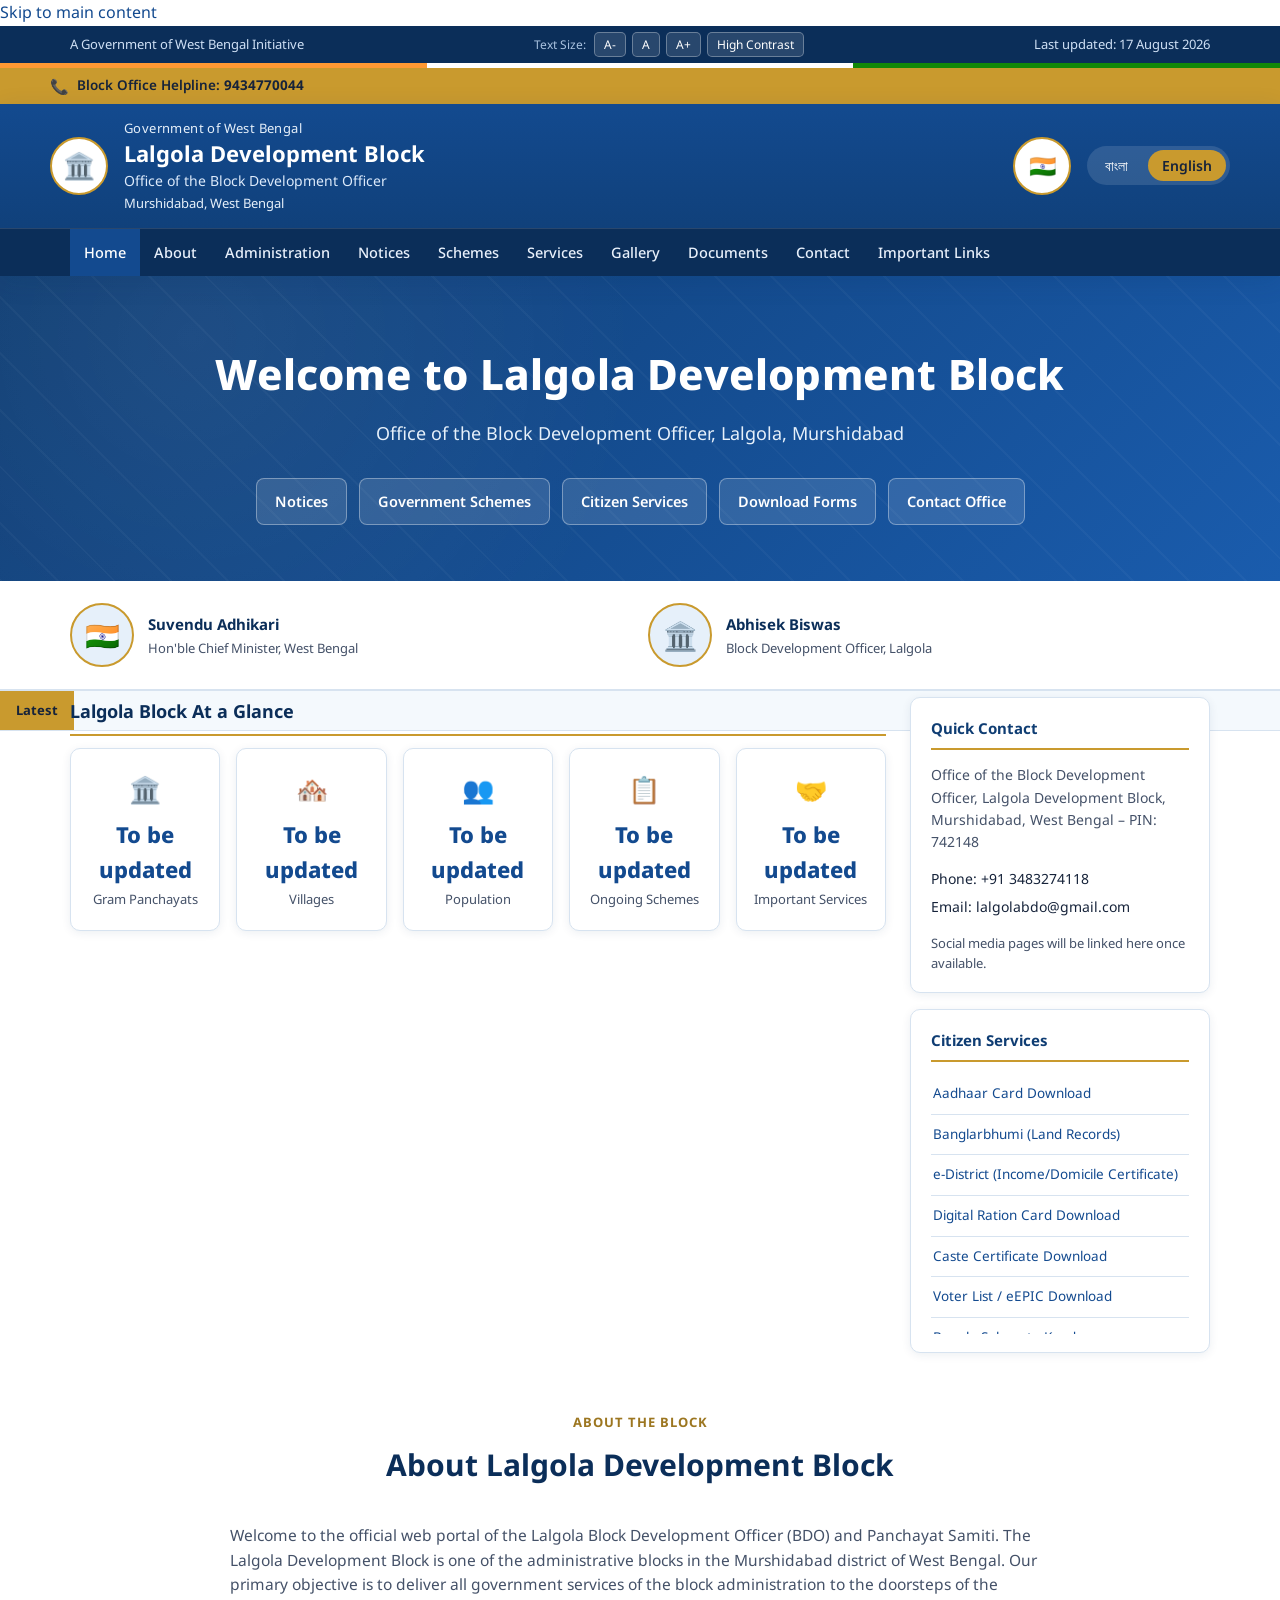
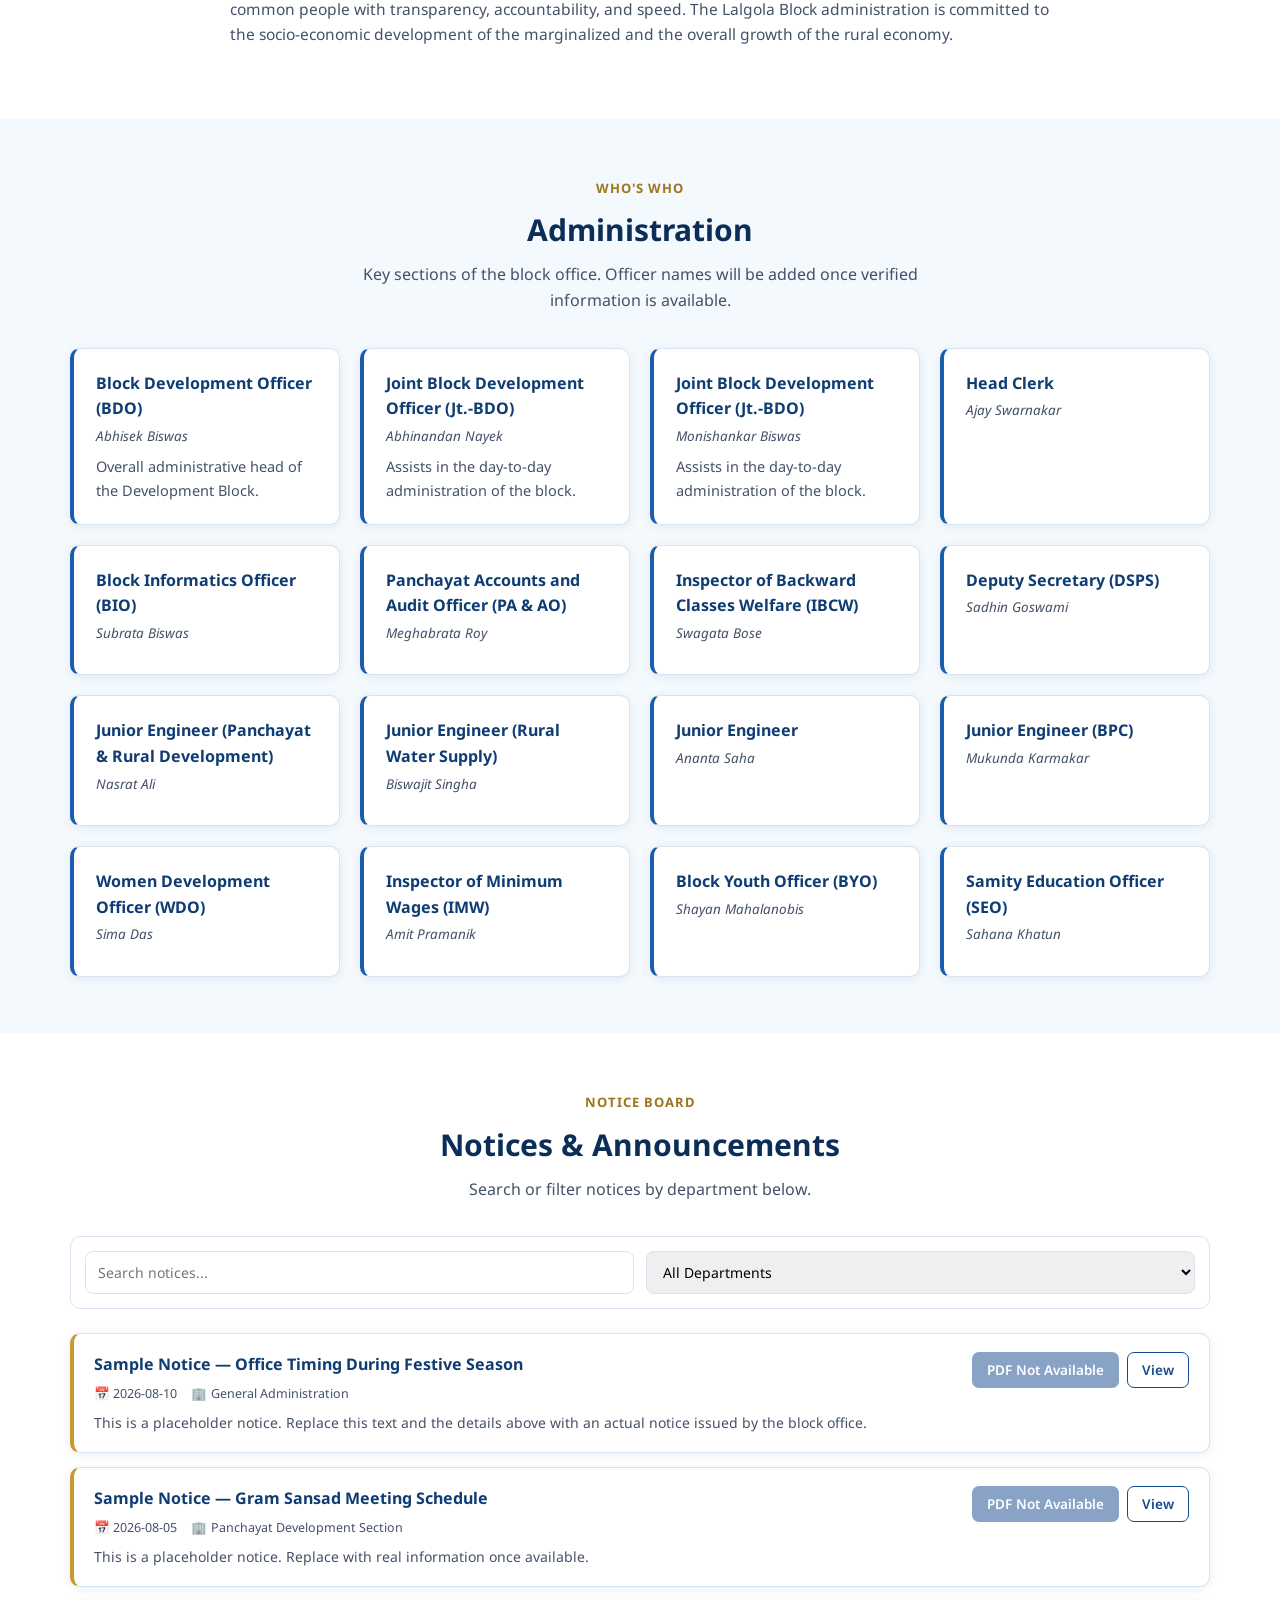
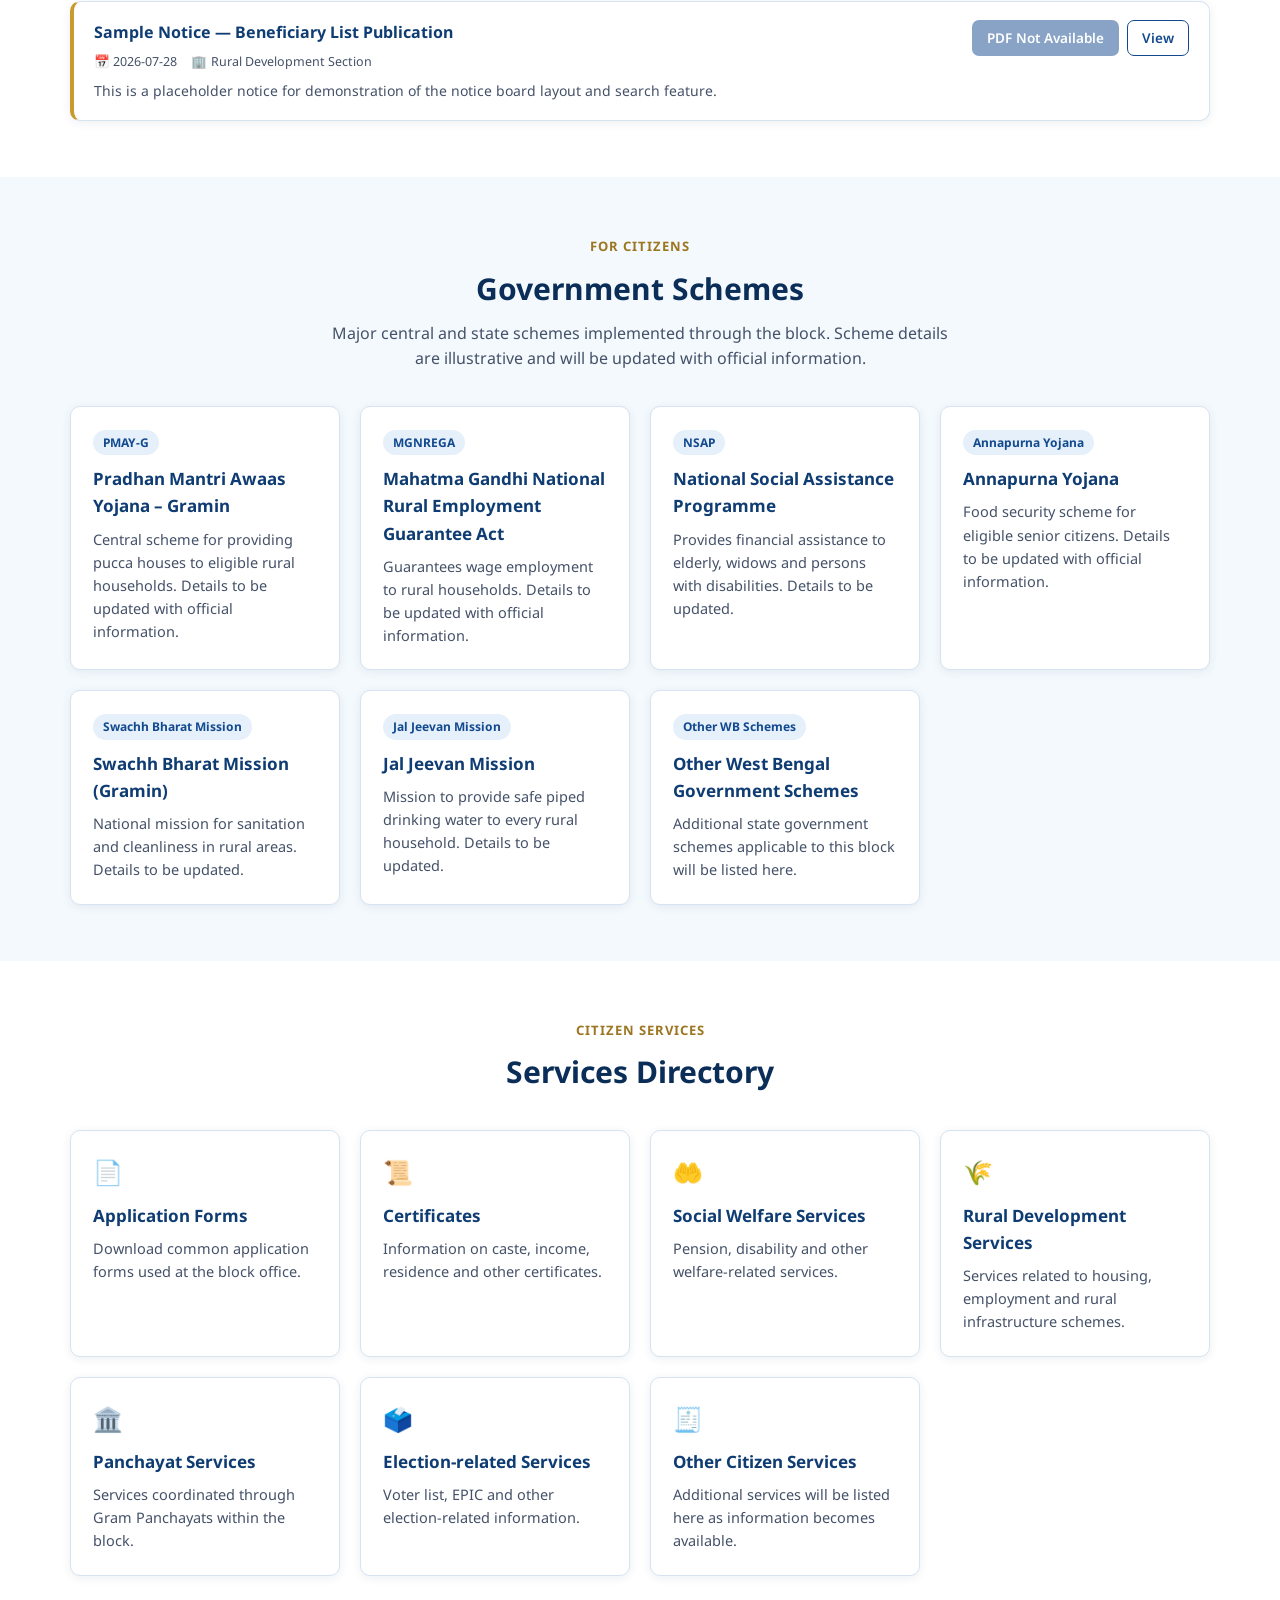
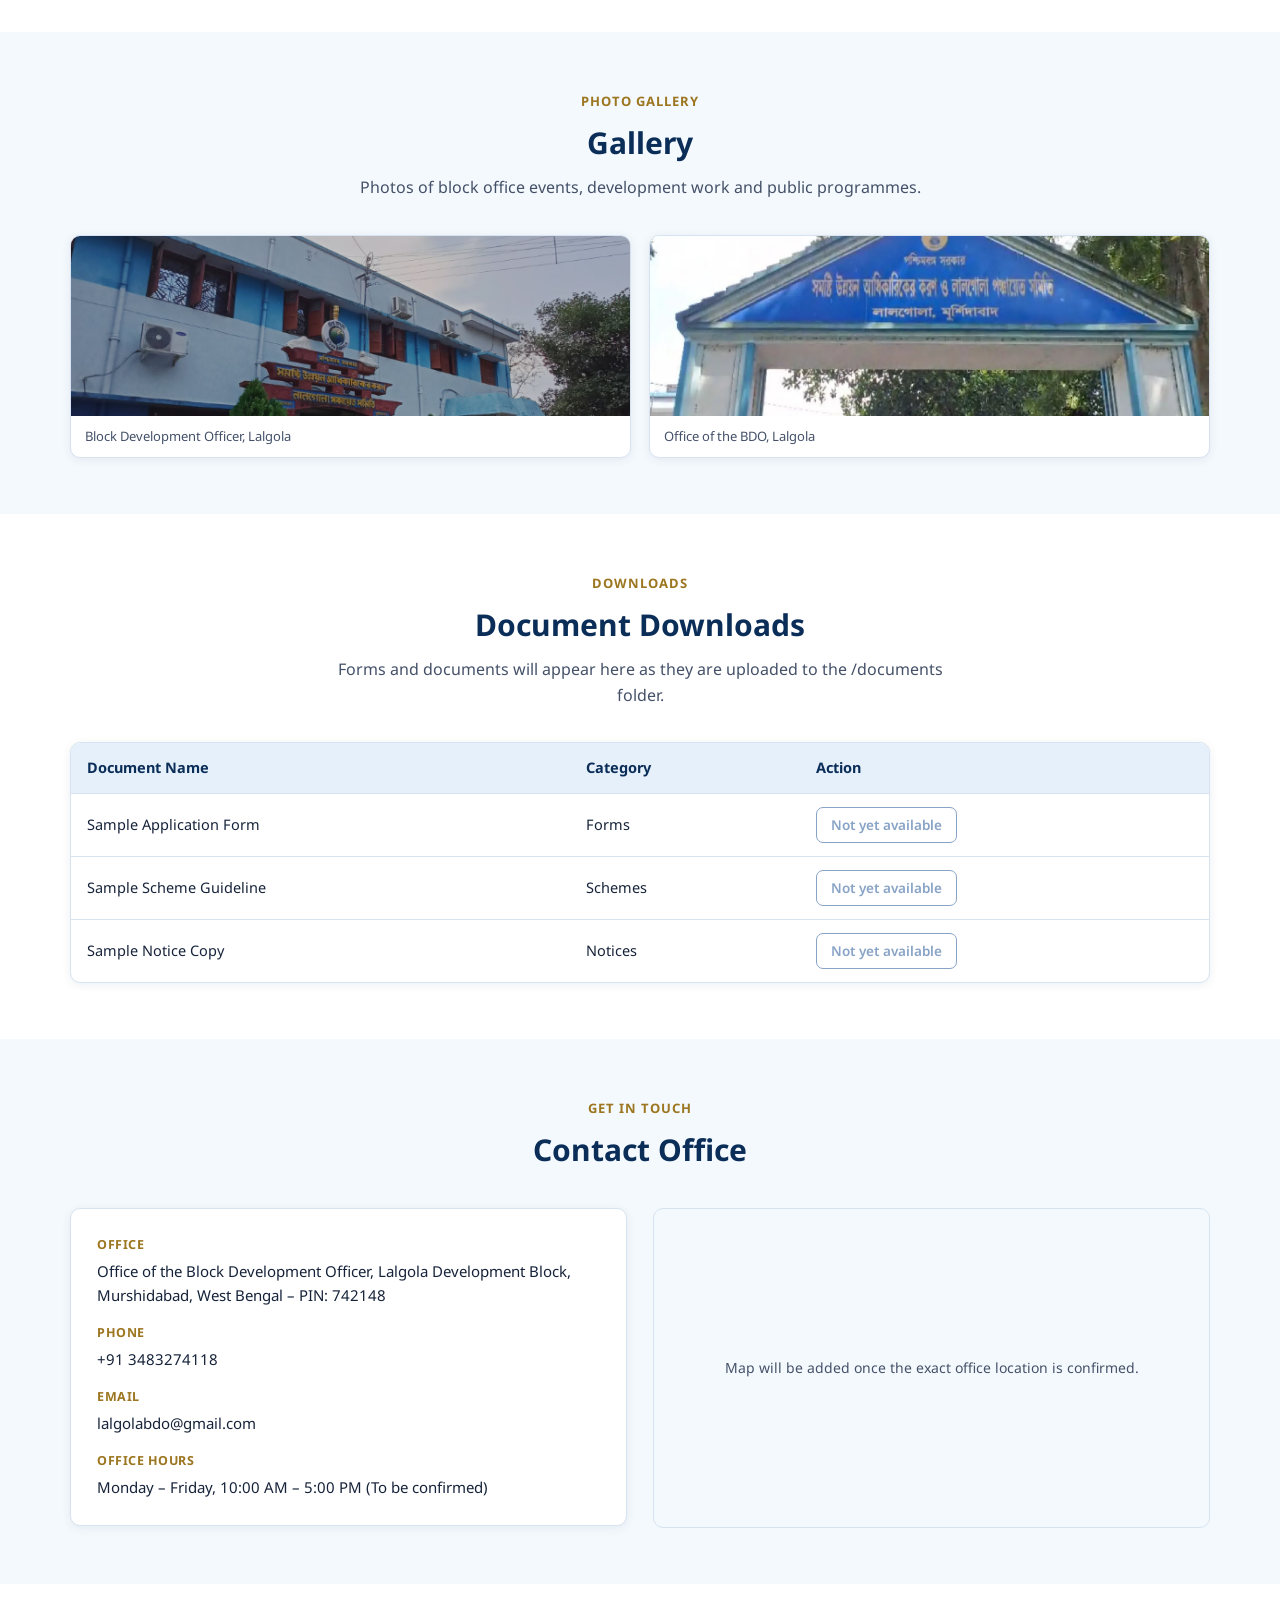
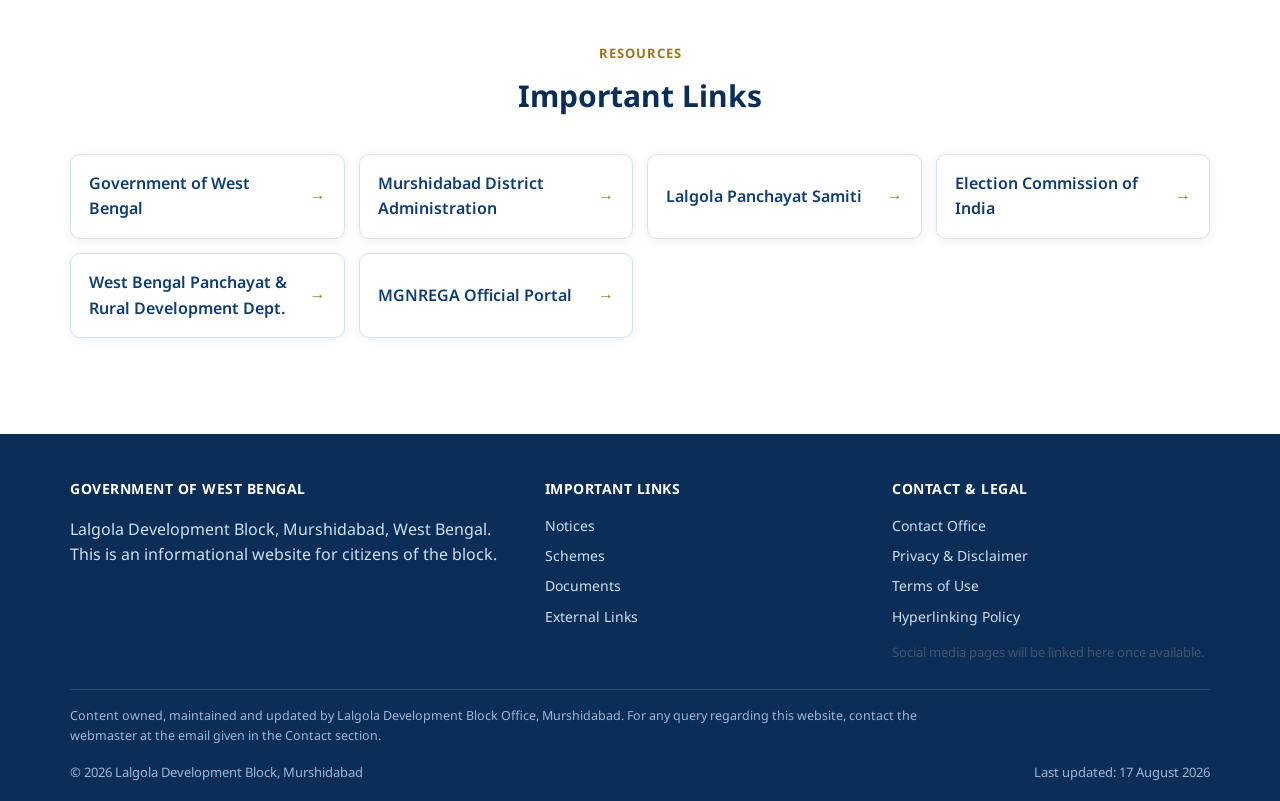
<file: index.html>
<!DOCTYPE html>
<html lang="en">
<head>
<meta charset="UTF-8" />
<meta name="viewport" content="width=device-width, initial-scale=1.0" />
<title>Lalgola Development Block | Office of the Block Development Officer, Murshidabad</title>
<meta name="description" content="Official website of Lalgola Development Block, Murshidabad, West Bengal. Notices, government schemes, citizen services, documents and contact information for the Office of the Block Development Officer." />
<meta name="keywords" content="Lalgola, Lalgola Development Block, BDO Lalgola, Murshidabad, West Bengal Government, Panchayat, MGNREGA, PMAY-G" />
<meta name="author" content="Lalgola Development Block, Government of West Bengal" />
<meta name="robots" content="noindex, nofollow" />
<meta name="google-site-verification" content="Y67OzCxvT1OCyPny6saWtaatB5zUL1qH_mbe_KQlQX0" />
<link rel="canonical" href="https://bdolalgola.github.io/LALGOLA/" />

<!-- Open Graph -->
<meta property="og:type" content="website" />
<meta property="og:title" content="Lalgola Development Block | Government of West Bengal" />
<meta property="og:description" content="Official website of Lalgola Development Block, Murshidabad. Notices, schemes, citizen services and contact information." />
<meta property="og:image" content="assets/og-banner.svg" />
<meta property="og:locale" content="en_IN" />

<link rel="icon" href="assets/favicon.svg" type="image/svg+xml" />
<link rel="stylesheet" href="style.css" />
<link rel="preconnect" href="https://fonts.googleapis.com" />
<link href="https://fonts.googleapis.com/css2?family=Noto+Sans:wght@400;500;600;700;800&family=Noto+Sans+Bengali:wght@400;500;600;700&display=swap" rel="stylesheet" />
</head>
<body data-lang="en">

<a class="skip-link" href="#main-content">Skip to main content</a>

<!-- ============ TOP STRIP / ACCESSIBILITY BAR ============ -->
<div class="top-strip">
  <div class="container top-strip-inner">
    <span>
      <span class="lang-en">A Government of West Bengal Initiative</span>
      <span class="lang-bn">পশ্চিমবঙ্গ সরকারের একটি উদ্যোগ</span>
    </span>
    <div class="a11y-toolbar" role="group" aria-label="Accessibility options">
      <span class="a11y-label lang-en">Text Size:</span>
      <span class="a11y-label lang-bn">লেখার আকার:</span>
      <button type="button" class="js-font-decrease" aria-label="Decrease text size">A-</button>
      <button type="button" class="js-font-reset" aria-label="Reset text size">A</button>
      <button type="button" class="js-font-increase" aria-label="Increase text size">A+</button>
      <button type="button" class="js-contrast-toggle" aria-pressed="false">
        <span class="lang-en">High Contrast</span><span class="lang-bn">হাই কনট্রাস্ট</span>
      </button>
    </div>
    <span class="hide-mobile">
      <span class="lang-en">Last updated: <span class="js-last-updated"></span></span>
      <span class="lang-bn">সর্বশেষ আপডেট: <span class="js-last-updated"></span></span>
    </span>
  </div>
</div>
<div class="tricolor-strip" aria-hidden="true"></div>

<!-- ============ HELPLINE BANNER ============ -->
<div class="helpline-banner">
  <div class="container helpline-inner">
    <span class="helpline-icon" aria-hidden="true">📞</span>
    <span>
      <span class="lang-en">Block Office Helpline:</span>
      <span class="lang-bn">ব্লক কার্যালয় হেল্পলাইন:</span>
      <strong class="js-helpline"></strong>
    </span>
  </div>
</div>

<!-- ============ HEADER ============ -->
<header class="site-header">
  <div class="container header-main">
    <div class="emblem" aria-hidden="true">🏛️</div>
    <div class="header-text">
      <p class="govt-line js-govt-line"></p>
      <h1 class="block-name js-block-name"></h1>
      <p class="office-title js-office-title"></p>
      <p class="district js-district"></p>
    </div>
    <div class="emblem emblem-secondary" aria-hidden="true">🇮🇳</div>
    <div class="lang-switch" role="group" aria-label="Language switch">
      <button type="button" data-lang-btn="bn" aria-pressed="false">বাংলা</button>
      <button type="button" data-lang-btn="en" aria-pressed="true">English</button>
    </div>
  </div>

  <nav class="site-nav" aria-label="Primary">
    <div class="container nav-inner">
      <button class="menu-toggle js-menu-toggle" aria-expanded="false" aria-controls="primary-menu">
        <span aria-hidden="true">☰</span>
        <span class="lang-en">Menu</span>
        <span class="lang-bn">মেনু</span>
      </button>
      <ul class="nav-list js-nav-list" id="primary-menu">
        <li><a href="#home"><span class="lang-en">Home</span><span class="lang-bn">হোম</span></a></li>
        <li><a href="#about"><span class="lang-en">About</span><span class="lang-bn">সম্পর্কে</span></a></li>
        <li><a href="#administration"><span class="lang-en">Administration</span><span class="lang-bn">প্রশাসন</span></a></li>
        <li><a href="#notices"><span class="lang-en">Notices</span><span class="lang-bn">বিজ্ঞপ্তি</span></a></li>
        <li><a href="#schemes"><span class="lang-en">Schemes</span><span class="lang-bn">প্রকল্প</span></a></li>
        <li><a href="#services"><span class="lang-en">Services</span><span class="lang-bn">পরিষেবা</span></a></li>
        <li><a href="#gallery"><span class="lang-en">Gallery</span><span class="lang-bn">গ্যালারি</span></a></li>
        <li><a href="#documents"><span class="lang-en">Documents</span><span class="lang-bn">নথি</span></a></li>
        <li><a href="#contact"><span class="lang-en">Contact</span><span class="lang-bn">যোগাযোগ</span></a></li>
        <li><a href="#important-links"><span class="lang-en">Important Links</span><span class="lang-bn">গুরুত্বপূর্ণ লিঙ্ক</span></a></li>
      </ul>
    </div>
  </nav>
</header>

<main id="main-content">

  <!-- ============ HOME / HERO ============ -->
  <section id="home">
    <div class="hero">
      <div class="container hero-inner">
        <h1 class="js-hero-title"></h1>
        <p class="subtitle js-hero-subtitle"></p>
        <div class="quick-links">
          <a href="#notices">
            <span class="lang-en">Notices</span><span class="lang-bn">বিজ্ঞপ্তি</span>
          </a>
          <a href="#schemes">
            <span class="lang-en">Government Schemes</span><span class="lang-bn">সরকারি প্রকল্প</span>
          </a>
          <a href="#services">
            <span class="lang-en">Citizen Services</span><span class="lang-bn">নাগরিক পরিষেবা</span>
          </a>
          <a href="#documents">
            <span class="lang-en">Download Forms</span><span class="lang-bn">ফর্ম ডাউনলোড</span>
          </a>
          <a href="#contact">
            <span class="lang-en">Contact Office</span><span class="lang-bn">কার্যালয়ে যোগাযোগ</span>
          </a>
        </div>
      </div>
    </div>

    <!-- Leadership strip -->
    <div class="leadership-strip">
      <div class="container leadership-inner js-leadership-inner"></div>
    </div>

    <!-- Latest notice marquee -->
    <div class="marquee-bar">
      <span class="marquee-label">
        <span class="lang-en">Latest</span><span class="lang-bn">সাম্প্রতিক</span>
      </span>
      <div class="marquee-track">
        <div class="marquee-content js-marquee-content"></div>
      </div>
    </div>

    <div class="container">
      <div class="home-layout">
        <div class="home-main">
          <h2 class="glance-heading">
            <span class="lang-en">Lalgola Block At a Glance</span>
            <span class="lang-bn">এক নজরে লালগোলা ব্লক</span>
          </h2>
          <div class="stats-grid js-stats-grid"></div>
        </div>
        <aside class="home-sidebar">
          <div class="sidebar-card">
            <h3>
              <span class="lang-en">Quick Contact</span><span class="lang-bn">দ্রুত যোগাযোগ</span>
            </h3>
            <p class="js-contact-address" style="font-size:14px;color:var(--ink-soft);"></p>
            <p style="font-size:14px;margin:6px 0;">
              <span class="lang-en">Phone:</span><span class="lang-bn">ফোন:</span>
              <span class="js-contact-phone"></span>
            </p>
            <p style="font-size:14px;margin:6px 0;">
              <span class="lang-en">Email:</span><span class="lang-bn">ইমেল:</span>
              <span class="js-contact-email"></span>
            </p>
            <div class="social-links js-social-links" aria-label="Social media links"></div>
          </div>

          <div class="sidebar-card">
            <h3>
              <span class="lang-en">Citizen Services</span><span class="lang-bn">নাগরিক পরিষেবা</span>
            </h3>
            <ul class="sidebar-link-list js-quick-service-links"></ul>
          </div>
        </aside>
      </div>
    </div>
  </section>

  <!-- ============ ABOUT ============ -->
  <section id="about" class="section">
    <div class="container">
      <div class="section-head">
        <span class="eyebrow">
          <span class="lang-en">About the Block</span><span class="lang-bn">ব্লক সম্পর্কে</span>
        </span>
        <h2 class="js-about-heading"></h2>
      </div>
      <div class="about-text js-about-body"></div>
    </div>
  </section>

  <!-- ============ ADMINISTRATION ============ -->
  <section id="administration" class="section alt">
    <div class="container">
      <div class="section-head">
        <span class="eyebrow"><span class="lang-en">Who's Who</span><span class="lang-bn">প্রশাসনিক কাঠামো</span></span>
        <h2><span class="lang-en">Administration</span><span class="lang-bn">প্রশাসন</span></h2>
        <p>
          <span class="lang-en">Key sections of the block office. Officer names will be added once verified information is available.</span>
          <span class="lang-bn">ব্লক কার্যালয়ের প্রধান শাখাসমূহ। যাচাইকৃত তথ্য পাওয়া গেলে আধিকারিকদের নাম যুক্ত করা হবে।</span>
        </p>
      </div>
      <div class="card-grid js-admin-grid"></div>
    </div>
  </section>

  <!-- ============ NOTICE BOARD ============ -->
  <section id="notices" class="section">
    <div class="container">
      <div class="section-head">
        <span class="eyebrow"><span class="lang-en">Notice Board</span><span class="lang-bn">নোটিশ বোর্ড</span></span>
        <h2><span class="lang-en">Notices &amp; Announcements</span><span class="lang-bn">বিজ্ঞপ্তি ও ঘোষণা</span></h2>
        <p>
          <span class="lang-en">Search or filter notices by department below.</span>
          <span class="lang-bn">নীচে বিভাগ অনুযায়ী বিজ্ঞপ্তি অনুসন্ধান বা ফিল্টার করুন।</span>
        </p>
      </div>

      <div class="notice-toolbar">
        <label class="visually-hidden" for="notice-search">
          <span class="lang-en">Search notices</span><span class="lang-bn">বিজ্ঞপ্তি অনুসন্ধান করুন</span>
        </label>
        <input type="search" id="notice-search" class="js-notice-search" placeholder="Search notices..." />

        <label class="visually-hidden" for="notice-dept">
          <span class="lang-en">Filter by department</span><span class="lang-bn">বিভাগ অনুযায়ী ফিল্টার করুন</span>
        </label>
        <select id="notice-dept" class="js-notice-dept"></select>
      </div>

      <div class="notice-list js-notice-list"></div>
    </div>
  </section>

  <!-- ============ SCHEMES ============ -->
  <section id="schemes" class="section alt">
    <div class="container">
      <div class="section-head">
        <span class="eyebrow"><span class="lang-en">For Citizens</span><span class="lang-bn">নাগরিকদের জন্য</span></span>
        <h2><span class="lang-en">Government Schemes</span><span class="lang-bn">সরকারি প্রকল্প</span></h2>
        <p>
          <span class="lang-en">Major central and state schemes implemented through the block. Scheme details are illustrative and will be updated with official information.</span>
          <span class="lang-bn">ব্লকের মাধ্যমে বাস্তবায়িত প্রধান কেন্দ্রীয় ও রাজ্য প্রকল্প। প্রকল্পের বিবরণ উদাহরণস্বরূপ এবং অফিসিয়াল তথ্য দিয়ে আপডেট করা হবে।</span>
        </p>
      </div>
      <div class="card-grid js-schemes-grid"></div>
    </div>
  </section>

  <!-- ============ SERVICES ============ -->
  <section id="services" class="section">
    <div class="container">
      <div class="section-head">
        <span class="eyebrow"><span class="lang-en">Citizen Services</span><span class="lang-bn">নাগরিক পরিষেবা</span></span>
        <h2><span class="lang-en">Services Directory</span><span class="lang-bn">পরিষেবা তালিকা</span></h2>
      </div>
      <div class="card-grid js-services-grid"></div>
    </div>
  </section>

  <!-- ============ GALLERY ============ -->
  <section id="gallery" class="section alt">
    <div class="container">
      <div class="section-head">
        <span class="eyebrow"><span class="lang-en">Photo Gallery</span><span class="lang-bn">ফটো গ্যালারি</span></span>
        <h2><span class="lang-en">Gallery</span><span class="lang-bn">গ্যালারি</span></h2>
        <p>
          <span class="lang-en">Photos of block office events, development work and public programmes.</span>
          <span class="lang-bn">ব্লক কার্যালয়ের অনুষ্ঠান, উন্নয়নমূলক কাজ এবং জনসাধারণের কর্মসূচির ছবি।</span>
        </p>
      </div>
      <div class="gallery-grid js-gallery-grid"></div>
    </div>
  </section>

  <!-- ============ DOCUMENTS ============ -->
  <section id="documents" class="section">
    <div class="container">
      <div class="section-head">
        <span class="eyebrow"><span class="lang-en">Downloads</span><span class="lang-bn">ডাউনলোড</span></span>
        <h2><span class="lang-en">Document Downloads</span><span class="lang-bn">নথি ডাউনলোড</span></h2>
        <p>
          <span class="lang-en">Forms and documents will appear here as they are uploaded to the /documents folder.</span>
          <span class="lang-bn">/documents ফোল্ডারে আপলোড করা হলে ফর্ম ও নথি এখানে প্রদর্শিত হবে।</span>
        </p>
      </div>
      <div class="doc-table-wrap">
        <table class="doc-table">
          <thead>
            <tr>
              <th><span class="lang-en">Document Name</span><span class="lang-bn">নথির নাম</span></th>
              <th><span class="lang-en">Category</span><span class="lang-bn">বিভাগ</span></th>
              <th><span class="lang-en">Action</span><span class="lang-bn">পদক্ষেপ</span></th>
            </tr>
          </thead>
          <tbody class="js-doc-tbody"></tbody>
        </table>
      </div>
    </div>
  </section>

  <!-- ============ CONTACT ============ -->
  <section id="contact" class="section alt">
    <div class="container">
      <div class="section-head">
        <span class="eyebrow"><span class="lang-en">Get in Touch</span><span class="lang-bn">যোগাযোগ করুন</span></span>
        <h2><span class="lang-en">Contact Office</span><span class="lang-bn">কার্যালয়ে যোগাযোগ</span></h2>
      </div>
      <div class="contact-grid">
        <div class="contact-card">
          <dl>
            <dt><span class="lang-en">Office</span><span class="lang-bn">কার্যালয়</span></dt>
            <dd class="js-contact-address"></dd>
            <dt><span class="lang-en">Phone</span><span class="lang-bn">ফোন</span></dt>
            <dd class="js-contact-phone"></dd>
            <dt><span class="lang-en">Email</span><span class="lang-bn">ইমেল</span></dt>
            <dd class="js-contact-email"></dd>
            <dt><span class="lang-en">Office Hours</span><span class="lang-bn">অফিসের সময়</span></dt>
            <dd class="js-contact-hours"></dd>
          </dl>
        </div>
        <div class="map-embed js-map-embed"></div>
      </div>
    </div>
  </section>

  <!-- ============ IMPORTANT LINKS ============ -->
  <section id="important-links" class="section">
    <div class="container">
      <div class="section-head">
        <span class="eyebrow"><span class="lang-en">Resources</span><span class="lang-bn">সম্পদ</span></span>
        <h2><span class="lang-en">Important Links</span><span class="lang-bn">গুরুত্বপূর্ণ লিঙ্ক</span></h2>
      </div>
      <div class="links-grid js-links-grid"></div>
    </div>
  </section>

</main>

<!-- ============ FOOTER ============ -->
<footer class="site-footer">
  <div class="container">
    <div class="footer-grid">
      <div>
        <h4><span class="lang-en">Government of West Bengal</span><span class="lang-bn">পশ্চিমবঙ্গ সরকার</span></h4>
        <p>
          <span class="lang-en">Lalgola Development Block, Murshidabad, West Bengal. This is an informational website for citizens of the block.</span>
          <span class="lang-bn">লালগোলা উন্নয়ন ব্লক, মুর্শিদাবাদ, পশ্চিমবঙ্গ। এটি ব্লকের নাগরিকদের জন্য একটি তথ্যমূলক ওয়েবসাইট।</span>
        </p>
      </div>
      <div>
        <h4><span class="lang-en">Important Links</span><span class="lang-bn">গুরুত্বপূর্ণ লিঙ্ক</span></h4>
        <ul>
          <li><a href="#notices"><span class="lang-en">Notices</span><span class="lang-bn">বিজ্ঞপ্তি</span></a></li>
          <li><a href="#schemes"><span class="lang-en">Schemes</span><span class="lang-bn">প্রকল্প</span></a></li>
          <li><a href="#documents"><span class="lang-en">Documents</span><span class="lang-bn">নথি</span></a></li>
          <li><a href="#important-links"><span class="lang-en">External Links</span><span class="lang-bn">বাহ্যিক লিঙ্ক</span></a></li>
        </ul>
      </div>
      <div>
        <h4><span class="lang-en">Contact &amp; Legal</span><span class="lang-bn">যোগাযোগ ও আইনি তথ্য</span></h4>
        <ul>
          <li><a href="#contact"><span class="lang-en">Contact Office</span><span class="lang-bn">কার্যালয়ে যোগাযোগ</span></a></li>
          <li><a href="disclaimer.html"><span class="lang-en">Privacy &amp; Disclaimer</span><span class="lang-bn">গোপনীয়তা ও দাবিত্যাগ</span></a></li>
          <li><a href="disclaimer.html"><span class="lang-en">Terms of Use</span><span class="lang-bn">ব্যবহারের শর্তাবলী</span></a></li>
          <li><a href="disclaimer.html"><span class="lang-en">Hyperlinking Policy</span><span class="lang-bn">হাইপারলিঙ্ক নীতি</span></a></li>
        </ul>
        <div class="social-links js-social-links footer-social" aria-label="Social media links"></div>
      </div>
    </div>
    <div class="footer-policy-line">
      <span class="lang-en">Content owned, maintained and updated by Lalgola Development Block Office, Murshidabad. For any query regarding this website, contact the webmaster at the email given in the Contact section.</span>
      <span class="lang-bn">এই ওয়েবসাইটের কনটেন্ট লালগোলা উন্নয়ন ব্লক কার্যালয়, মুর্শিদাবাদ কর্তৃক মালিকানাধীন, রক্ষণাবেক্ষণ ও হালনাগাদকৃত। এই ওয়েবসাইট সম্পর্কে কোনো প্রশ্নের জন্য যোগাযোগ বিভাগে দেওয়া ইমেলে যোগাযোগ করুন।</span>
    </div>
    <div class="footer-bottom">
      <span>&copy; <span class="js-year"></span> <span class="lang-en">Lalgola Development Block, Murshidabad</span><span class="lang-bn">লালগোলা উন্নয়ন ব্লক, মুর্শিদাবাদ</span></span>
      <span class="lang-en">Last updated: <span class="js-last-updated"></span></span>
      <span class="lang-bn">সর্বশেষ আপডেট: <span class="js-last-updated"></span></span>
    </div>
  </div>
</footer>

<script src="data.js"></script>
<script src="script.js"></script>
</body>
</html>
</file>
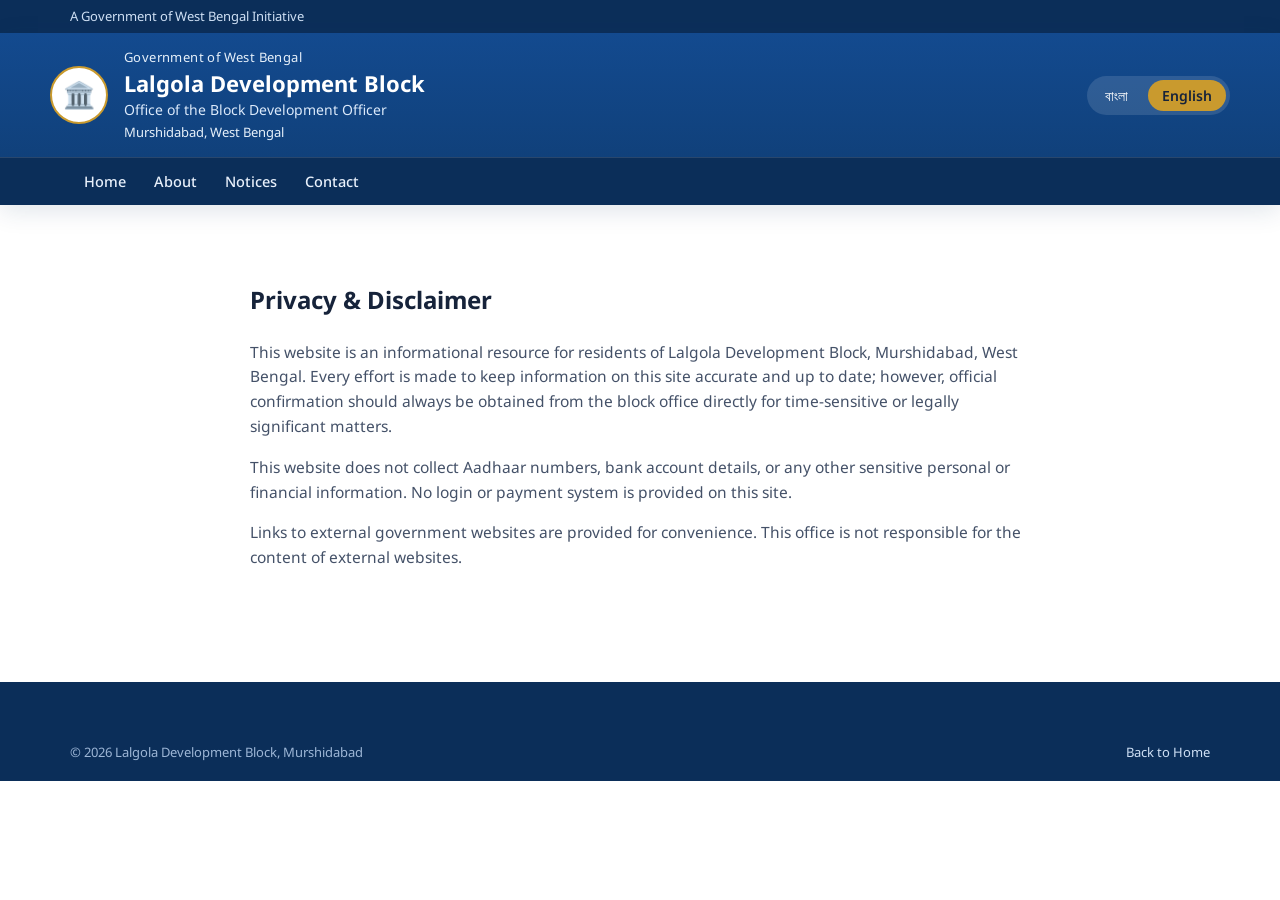
<file: disclaimer.html>
<!DOCTYPE html>
<html lang="en">
<head>
<meta charset="UTF-8" />
<meta name="viewport" content="width=device-width, initial-scale=1.0" />
<title>Privacy &amp; Disclaimer | Lalgola Development Block</title>
<meta name="robots" content="noindex, nofollow" />
<link rel="icon" href="assets/favicon.svg" type="image/svg+xml" />
<link rel="stylesheet" href="style.css" />
<link rel="preconnect" href="https://fonts.googleapis.com" />
<link href="https://fonts.googleapis.com/css2?family=Noto+Sans:wght@400;500;600;700;800&family=Noto+Sans+Bengali:wght@400;500;600;700&display=swap" rel="stylesheet" />
</head>
<body data-lang="en">

<div class="top-strip">
  <div class="container">
    <span class="lang-en">A Government of West Bengal Initiative</span>
    <span class="lang-bn">পশ্চিমবঙ্গ সরকারের একটি উদ্যোগ</span>
  </div>
</div>

<header class="site-header">
  <div class="container header-main">
    <div class="emblem" aria-hidden="true">🏛️</div>
    <div class="header-text">
      <p class="govt-line js-govt-line"></p>
      <h1 class="block-name js-block-name"></h1>
      <p class="office-title js-office-title"></p>
      <p class="district js-district"></p>
    </div>
    <div class="lang-switch" role="group" aria-label="Language switch">
      <button type="button" data-lang-btn="bn" aria-pressed="false">বাংলা</button>
      <button type="button" data-lang-btn="en" aria-pressed="true">English</button>
    </div>
  </div>
  <nav class="site-nav" aria-label="Primary">
    <div class="container nav-inner">
      <button class="menu-toggle js-menu-toggle" aria-expanded="false" aria-controls="primary-menu">
        <span aria-hidden="true">☰</span>
        <span class="lang-en">Menu</span><span class="lang-bn">মেনু</span>
      </button>
      <ul class="nav-list js-nav-list" id="primary-menu">
        <li><a href="index.html#home"><span class="lang-en">Home</span><span class="lang-bn">হোম</span></a></li>
        <li><a href="index.html#about"><span class="lang-en">About</span><span class="lang-bn">সম্পর্কে</span></a></li>
        <li><a href="index.html#notices"><span class="lang-en">Notices</span><span class="lang-bn">বিজ্ঞপ্তি</span></a></li>
        <li><a href="index.html#contact"><span class="lang-en">Contact</span><span class="lang-bn">যোগাযোগ</span></a></li>
      </ul>
    </div>
  </nav>
</header>

<main id="main-content">
  <section class="section">
    <div class="container about-text">
      <h2><span class="lang-en">Privacy &amp; Disclaimer</span><span class="lang-bn">গোপনীয়তা ও দাবিত্যাগ</span></h2>

      <p>
        <span class="lang-en">This website is an informational resource for residents of Lalgola Development Block, Murshidabad, West Bengal. Every effort is made to keep information on this site accurate and up to date; however, official confirmation should always be obtained from the block office directly for time-sensitive or legally significant matters.</span>
        <span class="lang-bn">এই ওয়েবসাইটটি পশ্চিমবঙ্গের মুর্শিদাবাদ জেলার লালগোলা উন্নয়ন ব্লকের বাসিন্দাদের জন্য একটি তথ্যমূলক সম্পদ। এই সাইটের তথ্য যথাসম্ভব সঠিক ও হালনাগাদ রাখার চেষ্টা করা হয়; তবে সময়-সংবেদনশীল বা আইনগতভাবে গুরুত্বপূর্ণ বিষয়ে সর্বদা ব্লক কার্যালয় থেকে সরাসরি অফিসিয়াল নিশ্চিতকরণ নেওয়া উচিত।</span>
      </p>

      <p>
        <span class="lang-en">This website does not collect Aadhaar numbers, bank account details, or any other sensitive personal or financial information. No login or payment system is provided on this site.</span>
        <span class="lang-bn">এই ওয়েবসাইট আধার নম্বর, ব্যাংক অ্যাকাউন্টের বিবরণ বা অন্য কোনো স্পর্শকাতর ব্যক্তিগত বা আর্থিক তথ্য সংগ্রহ করে না। এই সাইটে কোনো লগইন বা পেমেন্ট ব্যবস্থা নেই।</span>
      </p>

      <p>
        <span class="lang-en">Links to external government websites are provided for convenience. This office is not responsible for the content of external websites.</span>
        <span class="lang-bn">সুবিধার জন্য বাহ্যিক সরকারি ওয়েবসাইটের লিঙ্ক দেওয়া হয়েছে। এই কার্যালয় বাহ্যিক ওয়েবসাইটের বিষয়বস্তুর জন্য দায়ী নয়।</span>
      </p>
    </div>
  </section>
</main>

<footer class="site-footer">
  <div class="container footer-bottom">
    <span>&copy; <span class="js-year"></span> <span class="lang-en">Lalgola Development Block, Murshidabad</span><span class="lang-bn">লালগোলা উন্নয়ন ব্লক, মুর্শিদাবাদ</span></span>
    <a href="index.html" style="color:#cfe0f5;"><span class="lang-en">Back to Home</span><span class="lang-bn">হোমে ফিরুন</span></a>
  </div>
</footer>

<script src="data.js"></script>
<script src="script.js"></script>
</body>
</html>
</file>
<file: style.css>
/* ==========================================================================
   LALGOLA DEVELOPMENT BLOCK — STYLESHEET 
   Primary theme: Government Blue. Edit CSS variables below to re-theme.
   ========================================================================== */

:root {
  --blue-900: #0b2e59;
  --blue-800: #0f3d73;
  --blue-700: #134a8f;
  --blue-600: #1a5cad;
  --blue-500: #2571c9;
  --blue-100: #e6f0fa;
  --blue-50:  #f4f9fd;
  --gold: #c99a2e;
  --gold-dark: #9c7620;
  --ink: #16233a;
  --ink-soft: #445168;
  --border: #d7e3f0;
  --white: #ffffff;
  --success-bg: #eaf7ee;
  --success-ink: #1e7a3c;
  --radius: 10px;
  --shadow: 0 2px 10px rgba(11, 46, 89, 0.08);
  --shadow-md: 0 6px 24px rgba(11, 46, 89, 0.12);
  --font-en: "Noto Sans", "Segoe UI", Arial, sans-serif;
  --font-bn: "Noto Sans Bengali", "Noto Sans", Arial, sans-serif;
  --header-h: 128px;
}

* { box-sizing: border-box; }

html { scroll-behavior: smooth; }

body {
  margin: 0;
  font-family: var(--font-en);
  color: var(--ink);
  background: var(--white);
  line-height: 1.6;
  font-size: 16px;
  -webkit-font-smoothing: antialiased;
}

body[data-lang="bn"] { font-family: var(--font-bn); }

img { max-width: 100%; display: block; }

a { color: var(--blue-700); text-decoration: none; }
a:hover { text-decoration: underline; }

.container {
  max-width: 1180px;
  margin: 0 auto;
  padding: 0 20px;
}

/* Focus visibility for accessibility */
a:focus-visible, button:focus-visible, input:focus-visible {
  outline: 3px solid var(--gold);
  outline-offset: 2px;
}

@media (prefers-reduced-motion: reduce) {
  * { animation-duration: 0.01ms !important; animation-iteration-count: 1 !important; transition-duration: 0.01ms !important; scroll-behavior: auto !important; }
}

/* Language toggling: elements carry both languages; JS hides one */
[data-en], [data-bn] { }
body[data-lang="en"] .lang-bn { display: none !important; }
body[data-lang="bn"] .lang-en { display: none !important; }

/* --------------------------------------------------------------------
   TOP STRIP
   -------------------------------------------------------------------- */
.top-strip {
  background: var(--blue-900);
  color: #cfe0f5;
  font-size: 13px;
}
.top-strip .container {
  display: flex;
  justify-content: space-between;
  align-items: center;
  padding-top: 6px;
  padding-bottom: 6px;
  flex-wrap: wrap;
  gap: 6px;
}
.top-strip-inner { justify-content: space-between; }
.hide-mobile { display: inline; }
@media (max-width: 700px) { .hide-mobile { display: none; } }

.a11y-toolbar {
  display: flex;
  align-items: center;
  gap: 6px;
  flex-wrap: wrap;
}
.a11y-label { font-size: 12px; color: #a9c2e0; margin-right: 2px; }
.a11y-toolbar button {
  background: rgba(255,255,255,0.12);
  border: 1px solid rgba(255,255,255,0.3);
  color: var(--white);
  border-radius: 5px;
  padding: 3px 9px;
  font-size: 12px;
  cursor: pointer;
  font-family: inherit;
}
.a11y-toolbar button:hover { background: var(--gold); color: var(--ink); }
.a11y-toolbar button[aria-pressed="true"] { background: var(--gold); color: var(--ink); font-weight: 700; }

.tricolor-strip {
  height: 5px;
  background: linear-gradient(90deg, #FF9933 0 33.33%, #FFFFFF 33.33% 66.66%, #138808 66.66% 100%);
}

.helpline-banner {
  background: var(--gold);
  color: var(--ink);
  font-size: 13.5px;
  font-weight: 600;
}
.helpline-inner {
  display: flex;
  align-items: center;
  gap: 8px;
  padding: 6px 0;
}
.helpline-icon { font-size: 15px; }

/* High contrast mode */
body[data-contrast="high"] {
  --blue-900: #000000;
  --blue-800: #001a3d;
  --blue-700: #002966;
  --blue-600: #003d99;
  --blue-500: #0052cc;
  --blue-100: #ffffff;
  --blue-50: #ffffff;
  --gold: #ffcc00;
  --gold-dark: #997a00;
  --ink: #000000;
  --ink-soft: #000000;
  --border: #000000;
  background: #ffffff;
}
body[data-contrast="high"] .card,
body[data-contrast="high"] .notice-item,
body[data-contrast="high"] .sidebar-card,
body[data-contrast="high"] .stat-card { border: 2px solid #000; }

.top-strip .skip-link {
  position: absolute;
  left: -9999px;
  top: 0;
  background: var(--gold);
  color: var(--ink);
  padding: 8px 14px;
  z-index: 1000;
  border-radius: 0 0 6px 0;
}
.top-strip .skip-link:focus {
  left: 0;
}

/* --------------------------------------------------------------------
   HEADER
   -------------------------------------------------------------------- */
.site-header {
  background: linear-gradient(180deg, var(--blue-700), var(--blue-800));
  color: var(--white);
  position: sticky;
  top: 0;
  z-index: 500;
  box-shadow: var(--shadow-md);
}

.header-main {
  display: flex;
  align-items: center;
  gap: 16px;
  padding: 14px 0;
}

.emblem {
  width: 58px;
  height: 58px;
  flex: 0 0 auto;
  border-radius: 50%;
  background: var(--white);
  display: flex;
  align-items: center;
  justify-content: center;
  border: 2px solid var(--gold);
  font-size: 26px;
}
.emblem-secondary { display: none; }
@media (min-width: 640px) {
  .emblem-secondary { display: flex; font-size: 22px; }
}

.header-text { flex: 1 1 auto; min-width: 0; }
.header-text .govt-line {
  font-size: 13px;
  letter-spacing: 0.4px;
  color: var(--blue-100);
  margin: 0 0 2px;
}
.header-text .block-name {
  font-size: 22px;
  font-weight: 700;
  margin: 0;
  line-height: 1.25;
}
.header-text .office-title {
  font-size: 14px;
  margin: 2px 0 0;
  color: #dceafb;
}
.header-text .district {
  font-size: 13px;
  color: var(--blue-100);
  margin: 1px 0 0;
}

.lang-switch {
  flex: 0 0 auto;
  display: flex;
  gap: 6px;
  background: rgba(255,255,255,0.12);
  border-radius: 20px;
  padding: 4px;
}
.lang-switch button {
  border: none;
  background: transparent;
  color: var(--white);
  padding: 6px 14px;
  border-radius: 16px;
  font-size: 14px;
  cursor: pointer;
  font-family: inherit;
}
.lang-switch button.active {
  background: var(--gold);
  color: var(--ink);
  font-weight: 600;
}

/* Nav */
.site-nav {
  background: var(--blue-900);
  border-top: 1px solid rgba(255,255,255,0.12);
}
.nav-inner {
  display: flex;
  align-items: center;
  justify-content: space-between;
}
.nav-list {
  list-style: none;
  display: flex;
  margin: 0;
  padding: 0;
  flex-wrap: wrap;
}
.nav-list a {
  display: block;
  color: #e8f0fb;
  padding: 12px 14px;
  font-size: 14.5px;
  font-weight: 500;
  white-space: nowrap;
}
.nav-list a:hover,
.nav-list a:focus-visible,
.nav-list a.active {
  background: var(--blue-700);
  text-decoration: none;
  color: var(--white);
}

.menu-toggle {
  display: none;
  background: none;
  border: 1px solid rgba(255,255,255,0.4);
  color: var(--white);
  border-radius: 6px;
  padding: 8px 12px;
  font-size: 14px;
  margin: 8px 0;
  cursor: pointer;
}

@media (max-width: 880px) {
  .menu-toggle { display: inline-flex; align-items: center; gap: 8px; }
  .nav-inner { flex-direction: column; align-items: stretch; }
  .nav-list {
    flex-direction: column;
    max-height: 0;
    overflow: hidden;
    transition: max-height 0.3s ease;
  }
  .nav-list.open { max-height: 600px; }
  .nav-list a { padding: 12px 6px; border-top: 1px solid rgba(255,255,255,0.08); }
}

/* --------------------------------------------------------------------
   HERO
   -------------------------------------------------------------------- */
.hero {
  background:
    radial-gradient(circle at 15% 20%, rgba(255,255,255,0.06), transparent 40%),
    linear-gradient(135deg, var(--blue-800), var(--blue-600));
  color: var(--white);
  padding: 64px 0 56px;
  text-align: center;
  position: relative;
  overflow: hidden;
}
.hero::after {
  content: "";
  position: absolute;
  inset: 0;
  background-image: repeating-linear-gradient(45deg, rgba(255,255,255,0.03) 0 2px, transparent 2px 40px);
  pointer-events: none;
}
.hero-inner { position: relative; }
.hero h1 {
  font-size: clamp(26px, 4.4vw, 42px);
  margin: 0 0 12px;
  font-weight: 800;
  letter-spacing: 0.2px;
}
.hero p.subtitle {
  font-size: clamp(15px, 2vw, 18px);
  color: var(--blue-100);
  max-width: 640px;
  margin: 0 auto 30px;
}

.quick-links {
  display: flex;
  flex-wrap: wrap;
  gap: 12px;
  justify-content: center;
  margin-top: 8px;
}
.quick-links a {
  background: rgba(255,255,255,0.12);
  border: 1px solid rgba(255,255,255,0.35);
  color: var(--white);
  padding: 11px 18px;
  border-radius: 8px;
  font-size: 14.5px;
  font-weight: 600;
  transition: transform 0.15s ease, background 0.15s ease;
}
.quick-links a:hover {
  background: var(--gold);
  border-color: var(--gold);
  color: var(--ink);
  text-decoration: none;
  transform: translateY(-2px);
}

/* --------------------------------------------------------------------
   LEADERSHIP STRIP (CM / BDO cards)
   -------------------------------------------------------------------- */
.leadership-strip {
  background: var(--white);
  border-bottom: 1px solid var(--border);
}
.leadership-inner {
  display: grid;
  grid-template-columns: repeat(auto-fit, minmax(220px, 1fr));
  gap: 16px;
  padding: 22px 20px;
}
.leader-card {
  display: flex;
  align-items: center;
  gap: 14px;
}
.leader-photo {
  width: 64px;
  height: 64px;
  border-radius: 50%;
  background: var(--blue-100);
  display: flex;
  align-items: center;
  justify-content: center;
  font-size: 28px;
  border: 2px solid var(--gold);
  flex: 0 0 auto;
}
.leader-name { font-weight: 700; color: var(--blue-900); font-size: 15px; margin: 0; }
.leader-title { font-size: 13px; color: var(--ink-soft); margin: 2px 0 0; }

.glance-heading {
  font-size: 18px;
  color: var(--blue-900);
  margin: 0 0 12px;
  padding-bottom: 8px;
  border-bottom: 2px solid var(--gold);
}

/* --------------------------------------------------------------------
   MARQUEE / LATEST NOTICE STRIP
   -------------------------------------------------------------------- */
.marquee-bar {
  background: var(--blue-50);
  border-bottom: 1px solid var(--border);
  border-top: 1px solid var(--border);
  display: flex;
  align-items: center;
}
.marquee-label {
  flex: 0 0 auto;
  background: var(--gold);
  color: var(--ink);
  font-weight: 700;
  font-size: 13px;
  padding: 9px 16px;
  white-space: nowrap;
}
.marquee-track {
  overflow: hidden;
  flex: 1 1 auto;
  white-space: nowrap;
  position: relative;
}
.marquee-content {
  display: inline-block;
  padding-left: 100%;
  animation: marquee 28s linear infinite;
  font-size: 14px;
  color: var(--blue-800);
}
.marquee-content span { margin-right: 60px; }
@keyframes marquee {
  from { transform: translateX(0); }
  to { transform: translateX(-100%); }
}
@media (prefers-reduced-motion: reduce) {
  .marquee-content { animation: none; padding-left: 0; }
}

/* --------------------------------------------------------------------
   SECTIONS — GENERIC
   -------------------------------------------------------------------- */
.section {
  padding: 56px 0;
}
.section.alt {
  background: var(--blue-50);
}
.section-head {
  text-align: center;
  margin-bottom: 34px;
}
.section-head .eyebrow {
  color: var(--gold-dark);
  font-weight: 700;
  font-size: 13px;
  letter-spacing: 1px;
  text-transform: uppercase;
}
.section-head h2 {
  font-size: clamp(22px, 3vw, 30px);
  margin: 6px 0 8px;
  color: var(--blue-900);
}
.section-head p {
  color: var(--ink-soft);
  max-width: 640px;
  margin: 0 auto;
}

/* --------------------------------------------------------------------
   STATS CARDS
   -------------------------------------------------------------------- */
.stats-grid {
  display: grid;
  grid-template-columns: repeat(5, 1fr);
  gap: 16px;
  margin-top: -34px;
  position: relative;
  z-index: 2;
}
.stat-card {
  background: var(--white);
  border: 1px solid var(--border);
  border-radius: var(--radius);
  box-shadow: var(--shadow);
  text-align: center;
  padding: 20px 12px;
}
.stat-card .icon { font-size: 26px; }
.stat-card .value {
  font-size: 22px;
  font-weight: 800;
  color: var(--blue-700);
  margin: 6px 0 2px;
}
.stat-card .label { font-size: 13px; color: var(--ink-soft); }

@media (max-width: 900px) {
  .stats-grid { grid-template-columns: repeat(2, 1fr); margin-top: 24px; }
}

/* --------------------------------------------------------------------
   HOME PAGE LAYOUT (main + sidebar)
   -------------------------------------------------------------------- */
.home-layout {
  display: grid;
  grid-template-columns: 1fr 300px;
  gap: 24px;
  align-items: start;
  margin-top: -34px;
  position: relative;
  z-index: 2;
}
.home-main .stats-grid { margin-top: 0; }
.home-sidebar {
  display: grid;
  gap: 16px;
}
.sidebar-card {
  background: var(--white);
  border: 1px solid var(--border);
  border-radius: var(--radius);
  box-shadow: var(--shadow);
  padding: 18px 20px;
}
.sidebar-card h3 {
  margin: 0 0 12px;
  font-size: 15px;
  color: var(--blue-800);
  border-bottom: 2px solid var(--gold);
  padding-bottom: 8px;
}
.sidebar-link-list {
  list-style: none;
  margin: 0;
  padding: 0;
  max-height: 260px;
  overflow-y: auto;
}
.sidebar-link-list li { border-bottom: 1px solid var(--border); }
.sidebar-link-list li:last-child { border-bottom: none; }
.sidebar-link-list a {
  display: block;
  padding: 9px 2px;
  font-size: 13.5px;
  color: var(--blue-700);
}
.sidebar-link-list a:hover { color: var(--blue-900); text-decoration: none; background: var(--blue-50); }

.social-links {
  display: flex;
  gap: 10px;
  margin-top: 14px;
  font-size: 13px;
  color: var(--ink-soft);
}
.social-links a {
  display: inline-flex;
  align-items: center;
  justify-content: center;
  width: 34px;
  height: 34px;
  border-radius: 50%;
  background: var(--blue-100);
  font-size: 16px;
  text-decoration: none;
}
.social-links a:hover { background: var(--gold); }
.footer-social {
  margin-top: 14px;
}
.footer-social a {
  background: rgba(255,255,255,0.14);
  color: var(--white);
}
.footer-social a:hover { background: var(--gold); }

@media (max-width: 950px) {
  .home-layout { grid-template-columns: 1fr; margin-top: 24px; }
}

/* --------------------------------------------------------------------
   PHOTO GALLERY
   -------------------------------------------------------------------- */
.gallery-grid {
  display: grid;
  grid-template-columns: repeat(auto-fit, minmax(220px, 1fr));
  gap: 18px;
}
.gallery-item {
  margin: 0;
  background: var(--white);
  border: 1px solid var(--border);
  border-radius: var(--radius);
  overflow: hidden;
  box-shadow: var(--shadow);
}
.gallery-item img {
  width: 100%;
  height: 180px;
  object-fit: cover;
  background: var(--blue-50);
}
.gallery-item figcaption {
  padding: 10px 14px;
  font-size: 13px;
  color: var(--ink-soft);
}

/* --------------------------------------------------------------------
   CARD GRIDS (general)
   -------------------------------------------------------------------- */
.card-grid {
  display: grid;
  grid-template-columns: repeat(auto-fit, minmax(260px, 1fr));
  gap: 20px;
}
.card {
  background: var(--white);
  border: 1px solid var(--border);
  border-radius: var(--radius);
  padding: 22px;
  box-shadow: var(--shadow);
  transition: transform 0.15s ease, box-shadow 0.15s ease;
}
.card:hover { transform: translateY(-3px); box-shadow: var(--shadow-md); }
.card h3 {
  margin: 0 0 8px;
  color: var(--blue-800);
  font-size: 17px;
}
.card p { margin: 0; color: var(--ink-soft); font-size: 14.5px; }
.card .card-icon { font-size: 24px; margin-bottom: 10px; display: block; }
.card .tag {
  display: inline-block;
  background: var(--blue-100);
  color: var(--blue-700);
  font-size: 12px;
  font-weight: 700;
  padding: 3px 10px;
  border-radius: 20px;
  margin-bottom: 10px;
}

/* Administration cards get a left accent */
.admin-card {
  border-left: 4px solid var(--blue-600);
}
.admin-card .role { color: var(--blue-800); font-weight: 700; margin: 0 0 4px; font-size: 16px; }
.admin-card .name { color: var(--ink-soft); font-size: 13.5px; margin: 0 0 8px; font-style: italic; }

/* --------------------------------------------------------------------
   ABOUT
   -------------------------------------------------------------------- */
.about-text p {
  color: var(--ink-soft);
  margin: 0 0 16px;
  font-size: 15.5px;
}
.about-text { max-width: 820px; margin: 0 auto; }

/* --------------------------------------------------------------------
   NOTICE BOARD
   -------------------------------------------------------------------- */
.notice-toolbar {
  display: flex;
  gap: 12px;
  flex-wrap: wrap;
  margin-bottom: 24px;
  background: var(--white);
  border: 1px solid var(--border);
  padding: 14px;
  border-radius: var(--radius);
}
.notice-toolbar input[type="search"],
.notice-toolbar select {
  padding: 10px 12px;
  border: 1px solid var(--border);
  border-radius: 8px;
  font-size: 14px;
  font-family: inherit;
  flex: 1 1 200px;
  min-width: 160px;
}
.notice-list {
  display: grid;
  gap: 14px;
}
.notice-item {
  background: var(--white);
  border: 1px solid var(--border);
  border-left: 4px solid var(--gold);
  border-radius: var(--radius);
  padding: 18px 20px;
  box-shadow: var(--shadow);
  display: flex;
  flex-wrap: wrap;
  gap: 12px;
  justify-content: space-between;
  align-items: flex-start;
}
.notice-main { flex: 1 1 320px; }
.notice-thumb {
  width: 100px;
  height: 100px;
  object-fit: cover;
  border-radius: 8px;
  flex: 0 0 auto;
  background: var(--blue-50);
}
.notice-main h3 { margin: 0 0 6px; font-size: 16px; color: var(--blue-800); }
.notice-meta {
  font-size: 12.5px;
  color: var(--ink-soft);
  margin-bottom: 8px;
  display: flex;
  gap: 14px;
  flex-wrap: wrap;
}
.notice-meta span { display: inline-flex; align-items: center; gap: 4px; }
.notice-desc { font-size: 14px; color: var(--ink-soft); margin: 0; }
.notice-actions {
  display: flex;
  gap: 8px;
  flex-wrap: wrap;
  flex: 0 0 auto;
}
.btn {
  display: inline-block;
  padding: 8px 14px;
  border-radius: 7px;
  font-size: 13.5px;
  font-weight: 600;
  cursor: pointer;
  border: 1px solid transparent;
  font-family: inherit;
}
.btn-primary { background: var(--blue-700); color: var(--white); }
.btn-primary:hover { background: var(--blue-800); text-decoration: none; }
.btn-outline { background: transparent; color: var(--blue-700); border-color: var(--blue-700); }
.btn-outline:hover { background: var(--blue-100); text-decoration: none; }
.btn:disabled { opacity: 0.5; cursor: not-allowed; }

.empty-state {
  text-align: center;
  padding: 40px 20px;
  color: var(--ink-soft);
  background: var(--white);
  border: 1px dashed var(--border);
  border-radius: var(--radius);
}

/* --------------------------------------------------------------------
   TABLE (documents)
   -------------------------------------------------------------------- */
.doc-table-wrap {
  overflow-x: auto;
  background: var(--white);
  border: 1px solid var(--border);
  border-radius: var(--radius);
  box-shadow: var(--shadow);
}
table.doc-table {
  width: 100%;
  border-collapse: collapse;
  min-width: 480px;
}
table.doc-table th, table.doc-table td {
  text-align: left;
  padding: 13px 16px;
  border-bottom: 1px solid var(--border);
  font-size: 14.5px;
}
table.doc-table th {
  background: var(--blue-100);
  color: var(--blue-900);
  font-weight: 700;
}
table.doc-table tr:last-child td { border-bottom: none; }

/* --------------------------------------------------------------------
   LINKS GRID
   -------------------------------------------------------------------- */
.links-grid {
  display: grid;
  grid-template-columns: repeat(auto-fit, minmax(230px, 1fr));
  gap: 14px;
}
.link-card {
  background: var(--white);
  border: 1px solid var(--border);
  border-radius: var(--radius);
  padding: 16px 18px;
  display: flex;
  align-items: center;
  gap: 10px;
  font-weight: 600;
  color: var(--blue-800);
  box-shadow: var(--shadow);
}
.link-card:hover { background: var(--blue-100); text-decoration: none; }
.link-card .arrow { margin-left: auto; color: var(--gold-dark); }

/* --------------------------------------------------------------------
   CONTACT
   -------------------------------------------------------------------- */
.contact-grid {
  display: grid;
  grid-template-columns: 1fr 1fr;
  gap: 26px;
  align-items: start;
}
.contact-card {
  background: var(--white);
  border: 1px solid var(--border);
  border-radius: var(--radius);
  padding: 26px;
  box-shadow: var(--shadow);
}
.contact-card dl { margin: 0; }
.contact-card dt {
  font-size: 12.5px;
  text-transform: uppercase;
  letter-spacing: 0.5px;
  color: var(--gold-dark);
  font-weight: 700;
  margin-top: 16px;
}
.contact-card dt:first-child { margin-top: 0; }
.contact-card dd {
  margin: 4px 0 0;
  color: var(--ink);
  font-size: 15px;
}
.map-embed {
  width: 100%;
  height: 320px;
  border: 1px solid var(--border);
  border-radius: var(--radius);
  background: var(--blue-50);
  display: flex;
  align-items: center;
  justify-content: center;
  color: var(--ink-soft);
  font-size: 14px;
  text-align: center;
  padding: 20px;
}
@media (max-width: 800px) {
  .contact-grid { grid-template-columns: 1fr; }
}

/* --------------------------------------------------------------------
   FOOTER
   -------------------------------------------------------------------- */
.site-footer {
  background: var(--blue-900);
  color: #cfe0f5;
  padding: 44px 0 18px;
  margin-top: 40px;
}
.footer-grid {
  display: grid;
  grid-template-columns: 1.4fr 1fr 1fr;
  gap: 30px;
  padding-bottom: 26px;
  border-bottom: 1px solid rgba(255,255,255,0.14);
}
.footer-grid h4 {
  color: var(--white);
  font-size: 14px;
  text-transform: uppercase;
  letter-spacing: 0.5px;
  margin: 0 0 14px;
}
.footer-grid ul { list-style: none; margin: 0; padding: 0; }
.footer-grid li { margin-bottom: 8px; font-size: 14px; }
.footer-grid a { color: #cfe0f5; }
.footer-grid a:hover { color: var(--white); }
.footer-bottom {
  padding-top: 16px;
  display: flex;
  justify-content: space-between;
  flex-wrap: wrap;
  gap: 8px;
  font-size: 13px;
  color: #9db6d6;
}
.footer-policy-line {
  font-size: 12.5px;
  color: #9db6d6;
  padding-top: 16px;
  max-width: 900px;
  line-height: 1.6;
}
@media (max-width: 750px) {
  .footer-grid { grid-template-columns: 1fr; }
}

/* --------------------------------------------------------------------
   404 PAGE
   -------------------------------------------------------------------- */
.error-page {
  min-height: 50vh;
  display: flex;
  flex-direction: column;
  align-items: center;
  justify-content: center;
  text-align: center;
  padding: 80px 20px;
}
.error-page .code {
  font-size: 72px;
  font-weight: 800;
  color: var(--blue-700);
  margin: 0;
}

/* --------------------------------------------------------------------
   UTILITIES
   -------------------------------------------------------------------- */
.mt-0 { margin-top: 0; }
.text-center { text-align: center; }
.visually-hidden {
  position: absolute;
  width: 1px; height: 1px;
  overflow: hidden;
  clip: rect(0 0 0 0);
  white-space: nowrap;
}
</file>
